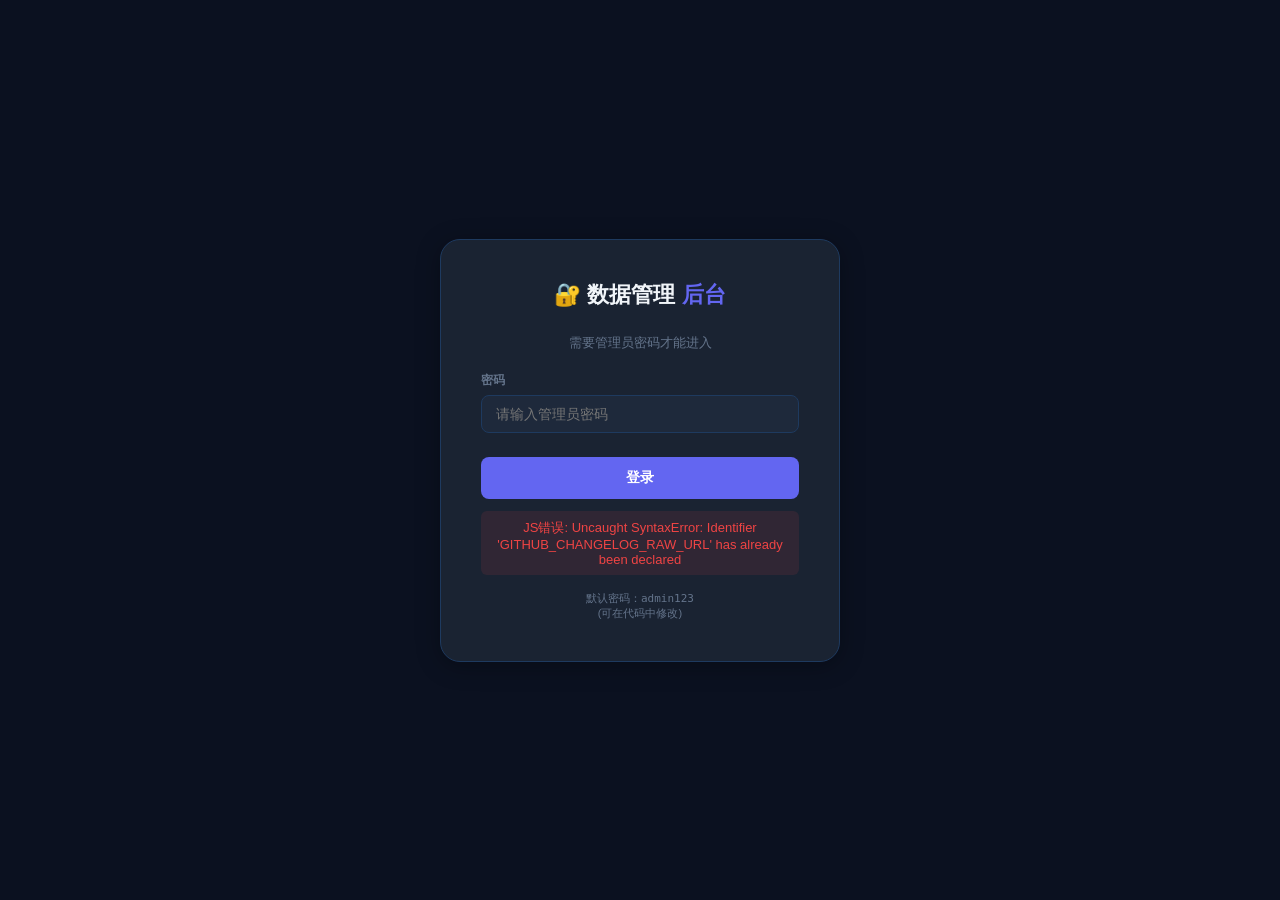
<file: V2/admin.html>
<!DOCTYPE html>
<html lang="zh-CN">
<head>
<meta charset="UTF-8">
<meta name="viewport" content="width=device-width, initial-scale=1.0">
<title>数据管理后台 · 遇见美好</title>
<style>
  :root {
    --bg-primary: #0b1120;
    --bg-secondary: #111827;
    --bg-card: #1a2332;
    --bg-card-hover: #1e293b;
    --bg-input: #1e293b;
    --border: #1e3a5f;
    --border-light: #263548;
    --text-primary: #f1f5f9;
    --text-secondary: #94a3b8;
    --text-muted: #64748b;
    --accent: #6366f1;
    --accent-light: #818cf8;
    --success: #10b981;
    --success-bg: rgba(16,185,129,0.1);
    --danger: #ef4444;
    --danger-bg: rgba(239,68,68,0.1);
    --warning: #f59e0b;
    --warning-bg: rgba(245,158,11,0.1);
    --info: #3b82f6;
    --purple: #8b5cf6;
    --radius: 12px;
    --shadow: 0 4px 24px rgba(0,0,0,0.3);
  }
  * { margin:0; padding:0; box-sizing:border-box; }
  body {
    font-family: -apple-system, BlinkMacSystemFont, 'Segoe UI', 'PingFang SC', 'Microsoft YaHei', sans-serif;
    background: var(--bg-primary); color: var(--text-primary);
    min-height: 100vh; -webkit-font-smoothing: antialiased;
  }

  /* ===== LOGIN SCREEN ===== */
  .login-screen {
    display:flex; align-items:center; justify-content:center;
    min-height:100vh; padding:20px;
  }
  .login-card {
    background:var(--bg-card); border:1px solid var(--border);
    border-radius:20px; padding:40px; width:100%; max-width:400px;
    box-shadow:var(--shadow);
  }
  .login-card h2 { text-align:center; margin-bottom:24px; font-size:22px; }
  .login-card h2 span { color:var(--accent); }
  .form-group { margin-bottom:16px; }
  .form-group label { display:block; font-size:12px; color:var(--text-muted); margin-bottom:6px; font-weight:600; }
  .form-group input {
    width:100%; padding:10px 14px; border-radius:8px;
    border:1px solid var(--border); background:var(--bg-input);
    color:var(--text-primary); font-size:14px; outline:none;
    transition:border-color 0.2s; font-family:inherit;
  }
  .form-group input:focus { border-color:var(--accent); box-shadow:0 0 0 3px rgba(99,102,241,0.15); }
  .btn-login {
    width:100%; padding:12px; border-radius:8px; border:none;
    background:var(--accent); color:#fff; font-size:14px; font-weight:700;
    cursor:pointer; transition:all 0.2s; margin-top:8px;
  }
  .btn-login:hover { background:var(--accent-light); transform:translateY(-1px); }
  .login-hint { text-align:center; font-size:11px; color:var(--text-muted); margin-top:16px; }
  .login-error {
    text-align:center; color:var(--danger); font-size:13px; margin-top:12px;
    display:none; background:var(--danger-bg); padding:8px; border-radius:6px;
  }

  /* ===== ADMIN LAYOUT ===== */
  .admin-layout { display:none; min-height:100vh; }
  .admin-header {
    display:flex; align-items:center; justify-content:space-between;
    padding:16px 24px; background:var(--bg-secondary);
    border-bottom:1px solid var(--border); position:sticky; top:0; z-index:50;
  }
  .admin-header h1 { font-size:18px; }
  .admin-header h1 a { color:var(--accent); text-decoration:none; }
  .admin-header .user-info { font-size:12px; color:var(--text-muted); display:flex; align-items:center; gap:8px; }
  .admin-body { padding:24px; max-width:1400px; margin:0 auto; }

  /* ===== TABS ===== */
  .admin-tabs { display:flex; gap:4px; margin-bottom:20px; flex-wrap:wrap; }
  .tab-btn {
    padding:8px 18px; border-radius:8px; border:1px solid transparent;
    background:transparent; color:var(--text-secondary); cursor:pointer;
    font-size:13px; font-weight:500; transition:all 0.2s; font-family:inherit;
  }
  .tab-btn:hover { background:var(--bg-card); color:var(--text-primary); }
  .tab-btn.active { background:var(--accent); color:#fff; border-color:var(--accent); }

  /* ===== PANELS ===== */
  .panel { display:none; }
  .panel.active { display:block; }
  .card {
    background:var(--bg-card); border:1px solid var(--border);
    border-radius:var(--radius); padding:20px; margin-bottom:16px;
  }
  .card-title { font-size:15px; font-weight:700; margin-bottom:16px; display:flex; align-items:center; gap:8px; }

  /* ===== IMPORT AREA ===== */
  .import-zone {
    border:2px dashed var(--border); border-radius:var(--radius);
    padding:40px; text-align:center; cursor:pointer; transition:all 0.2s;
    background:rgba(99,102,241,0.02);
  }
  .import-zone:hover { border-color:var(--accent); background:rgba(99,102,241,0.05); }
  .import-zone.dragover { border-color:var(--success); background:var(--success-bg); }
  .import-icon { font-size:40px; margin-bottom:10px; }

  textarea.code-editor {
    width:100%; min-height:300px; padding:16px; border-radius:var(--radius);
    border:1px solid var(--border); background:#0d1117; color:#c9d1d9;
    font-family:'Cascadia Code','Fira Code','Consolas',monospace;
    font-size:12px; line-height:1.6; resize:vertical; outline:none;
    tab-size:2;
  }
  textarea.code-editor:focus { border-color:var(--accent); }

  /* ===== TABLES ===== */
  .data-table { width:100%; border-collapse:collapse; font-size:12px; }
  .data-table th {
    background:rgba(30,41,59,0.6); padding:10px 12px; text-align:left;
    font-weight:600; color:var(--text-secondary); border-bottom:2px solid var(--border);
    white-space:nowrap; font-size:11px;
  }
  .data-table td { padding:9px 12px; border-bottom:1px solid var(--border-light); }
  .data-table tr:hover td { background:rgba(99,102,241,0.03); }

  /* ===== BUTTONS ===== */
  .btn {
    padding:8px 16px; border-radius:8px; border:1px solid var(--border);
    background:var(--bg-card); color:var(--text-primary); cursor:pointer;
    font-size:12px; font-weight:500; transition:all 0.2s; font-family:inherit;
    display:inline-flex; align-items:center; gap:5px;
  }
  .btn:hover { background:var(--bg-card-hover); border-color:var(--accent); }
  .btn-accent { background:var(--accent); border-color:var(--accent); color:#fff; font-weight:600; }
  .btn-accent:hover { background:var(--accent-light); }
  .btn-success { background:var(--success); border-color:var(--success); color:#fff; }
  .btn-success:disabled { opacity:0.5; cursor:not-allowed; transform:none; }
  .btn-danger { background:var(--danger); border-color:var(--danger); color:#fff; }
  .btn-sm { padding:5px 10px; font-size:11px; }
  .btn-group { display:flex; gap:8px; flex-wrap:wrap; margin-top:12px; }

  /* ===== STATUS ===== */
  .status-badge {
    display:inline-block; font-size:11px; padding:3px 10px; border-radius:16px; font-weight:600;
  }
  .status-ok { background:var(--success-bg); color:var(--success); }
  .status-warn { background:var(--warning-bg); color:var(--warning); }
  .status-err { background:var(--danger-bg); color:var(--danger); }

  /* ===== LOG ===== */
  .log-area {
    background:var(--bg-input); border:1px solid var(--border);
    border-radius:var(--radius); padding:12px; font-size:12px;
    font-family:monospace; color:var(--text-muted); max-height:200px;
    overflow-y:auto; margin-top:12px; line-height:1.7;
  }

  /* ===== MODAL ===== */
  .modal-overlay {
    position:fixed; top:0; left:0; width:100%; height:100%;
    background:rgba(0,0,0,0.6); backdrop-filter:blur(4px);
    z-index:200; display:none; align-items:center; justify-content:center;
  }
  .modal-overlay.show { display:flex; }
  .modal {
    background:var(--bg-secondary); border:1px solid var(--border);
    border-radius:20px; padding:28px; width:95%; max-width:800px;
    max-height:85vh; overflow-y:auto; box-shadow:0 20px 60px rgba(0,0,0,0.5);
  }
  .modal h3 { font-size:16px; margin-bottom:16px; display:flex; justify-content:space-between; align-items:center; }
  .modal .close-btn { background:none; border:none; color:var(--text-muted); font-size:24px; cursor:pointer; }
  .modal .close-btn:hover { color:var(--text-primary); }

  /* ===== EDITOR GRID ===== */
  .edit-grid { display:grid; grid-template-columns:1fr 1fr; gap:16px; }
  @media (max-width:768px) { .edit-grid { grid-template-columns:1fr; } }
  .edit-field { margin-bottom:12px; }
  .edit-field label { display:block; font-size:11px; color:var(--text-muted); margin-bottom:4px; font-weight:600; }
  .edit-field input, .edit-field select {
    width:100%; padding:8px 12px; border-radius:6px;
    border:1px solid var(--border); background:var(--bg-input);
    color:var(--text-primary); font-size:13px; outline:none; font-family:inherit;
  }
  .edit-field input:focus, .edit-field select:focus { border-color:var(--accent); }

  /* ===== SUB-ITEMS (incomes/costs) ===== */
  .sub-item-list { margin-top:8px; }
  .sub-item {
    display:flex; gap:8px; align-items:center; padding:8px 12px;
    background:var(--bg-input); border-radius:8px; margin-bottom:6px;
  }
  .sub-item input { flex:1; padding:6px 10px; border-radius:6px; border:1px solid var(--border-light);
    background:var(--bg-secondary); color:var(--text-primary); font-size:12px; font-family:inherit; }
  .sub-item button { padding:4px 8px; border-radius:4px; cursor:pointer; font-size:11px; }

  .stat-row { display:flex; gap:12px; flex-wrap:wrap; margin-bottom:16px; }
  .stat-chip {
    background:var(--bg-input); border:1px solid var(--border);
    border-radius:8px; padding:10px 16px; font-size:13px;
  }
  .stat-chip .val { font-weight:700; font-size:16px; margin-left:4px; }

  /* ===== RESPONSIVE ===== */
  @media (max-width:768px) {
    .admin-body { padding:16px 12px; }
    .admin-tabs { gap:2px; }
    .tab-btn { padding:6px 12px; font-size:12px; }
  }

  /* 弹窗提示 */
  .toast {
    position:fixed; top:24px; left:50%; transform:translateX(-50%);
    padding:14px 28px; border-radius:12px; font-size:14px; font-weight:600;
    z-index:9999; min-width:280px; text-align:center;
    box-shadow:0 8px 32px rgba(0,0,0,0.5);
    opacity:0; transition:opacity 0.3s;
    pointer-events:none;
  }
  .toast.show { opacity:1; }
  .toast-info { background:#1e3a8a; color:#93c5fd; border:1px solid #3b82f6; }
  .toast-ok { background:#064e3b; color:#6ee7b7; border:1px solid #10b981; }
  .toast-err { background:#7f1d1d; color:#fca5a5; border:1px solid #ef4444; }
</style>
</head>
<body>

<!-- Toast 提示 -->
<div class="toast" id="toast"></div>

<!-- ========== 登录界面 ========== -->
<div class="login-screen" id="loginScreen">
  <div class="login-card">
    <h2>🔐 数据管理 <span>后台</span></h2>
    <p style="text-align:center;font-size:13px;color:var(--text-muted);margin-bottom:20px;">
      需要管理员密码才能进入
    </p>
    <div class="form-group">
      <label>密码</label>
      <input type="password" id="passwordInput" placeholder="请输入管理员密码">
    </div>
    <button class="btn-login" onclick="doLogin()">登录</button>
    <div class="login-error" id="loginError">密码错误，请重试</div>
    <p class="login-hint">默认密码：<code>admin123</code><br>(可在代码中修改)</p>
  </div>
</div>

<!-- ========== 管理后台主体 ========== -->
<div class="admin-layout" id="adminLayout">
  <header class="admin-header">
    <h1>⚙️ 数据管理中心 · <a href="index.html" title="返回看板">返回看板 →</a></h1>
    <div class="user-info">
      <span>👤 管理员</span>
      <button class="btn btn-sm btn-outline" onclick="doLogout()" style="padding:4px 10px;">退出</button>
    </div>
  </header>

  <div class="admin-body">
    <!-- TABS -->
    <div class="admin-tabs">
      <button class="tab-btn active" data-tab="import">📥 导入数据</button>
      <button class="tab-btn" data-tab="projects">📋 团期列表</button>
      <button class="tab-btn" data-tab="settings">⚙️ 设置</button>
    </div>

    <!-- === TAB 1: 导入数据 === -->
    <div class="panel active" id="panel-import">
      <div class="card">
        <div class="card-title">📂 方式一：粘贴 JSON 数据（推荐）</div>
        <p style="font-size:13px;color:var(--text-muted);margin-bottom:12px;">
          从公司系统导出或从现有 <code>data.js/data.json</code> 复制团期数组，粘贴到下方编辑器中。
        </p>
        <textarea class="code-editor" id="jsonEditor" placeholder='[
  {
    "id": "proj_001",
    "name": "YJMH-示例团期",
    "productType": "越南",
    "operator": "张三",
    "startDate": "2026-03-01",
    "incomes": [{ "id": "inc_1", "name": "线上收入", "amount": 50000 }],
    "costs": [{ "id": "cost_1", "name": "车票款", "amount": 20000 }],
    "peopleDetails": [{ "name": "线上", "count": 30 }]
  },
  // ... 更多团期
]'></textarea>
        <div class="btn-group">
          <button class="btn btn-accent" onclick="validateAndPreview()">🔍 校验并预览</button>
          <button class="btn btn-success" id="publishBtn" onclick="saveToSupabase()">☁️ 发布到云端</button>
          <button class="btn btn-outline" onclick="formatJson()">✨ 格式化</button>
          <button class="btn btn-outline" onclick="loadCurrentData()">📥 加载当前数据</button>
          <button class="btn btn-outline" onclick="document.getElementById('jsonEditor').value=''">🗑️ 清空</button>
        </div>
        <div id="previewArea" style="margin-top:16px;"></div>
        <div class="log-area" id="importLog">等待操作...</div>
      </div>

      <div class="card">
        <div class="card-title">📄 方式二：上传 JSON / JS 文件</div>
        <div class="import-zone" id="fileDropZone">
          <div class="import-icon">📁</div>
          <p style="font-size:15px;font-weight:600;">拖拽文件到此处 或 点击选择</p>
          <p style="font-size:12px;color:var(--text-muted);margin-top:6px;">支持 .json 和 .js 文件（会自动提取数组）</p>
        </div>
        <input type="file" id="fileInput" accept=".json,.js" style="display:none;">
      </div>

      <div class="card">
        <div class="card-title">📊 当前云端数据概况</div>
        <div id="cloudStatus" style="font-size:13px;color:var(--text-muted);">
          <span class="status-badge status-warn">检测中...</span>
        </div>
      </div>
    </div>

    <!-- === TAB 2: 团期列表 === -->
    <div class="panel" id="panel-projects">
      <div class="card">
        <div class="card-title">
          📋 全部团期
          <span style="margin-left:auto;font-size:12px;color:var(--text-muted);font-weight:400;" id="projectCount"></span>
        </div>
        <div class="filter-bar" style="display:flex;gap:8px;margin-bottom:12px;flex-wrap:wrap;">
          <input type="text" id="projSearch" placeholder="搜索团号..." style="flex:1;min-width:150px;padding:8px 12px;border-radius:6px;border:1px solid var(--border);background:var(--bg-input);color:var(--text-primary);font-size:12px;font-family:inherit;">
          <select id="projTypeFilter" style="padding:8px 12px;border-radius:6px;border:1px solid var(--border);background:var(--bg-input);color:var(--text-primary);font-size:12px;"><option value="">全部产品线</option></select>
        </div>
        <div class="table-scroll" style="overflow-x:auto;">
          <table class="data-table" id="projectListTable">
            <thead><tr><th>团号</th><th>产品线</th><th>计调</th><th>出发日期</th><th>收入</th><th>成本</th><th>毛利率</th><th>人数</th><th>操作</th></tr></thead>
            <tbody></tbody>
          </table>
        </div>
        <div class="pagination" id="projectListPagination" style="display:flex;justify-content:center;gap:4px;margin-top:12px;"></div>
      </div>
    </div>

    <!-- === TAB 3: 设置 === -->
    <div class="panel" id="panel-settings">
      <div class="card">
        <div class="card-title">🔑 管理员密码</div>
        <div style="display:flex;gap:8px;align-items:end;">
          <div class="form-group" style="margin-bottom:0;flex:1;">
            <label>新密码</label>
            <input type="password" id="newPasswordInput" placeholder="留空则不修改">
          </div>
          <button class="btn btn-accent" onclick="changePassword()">修改密码</button>
        </div>
      </div>
      <div class="card">
        <div class="card-title">☁️ GitHub 连接信息</div>
        <div style="font-size:13px;color:var(--text-secondary);line-height:1.8;">
          <p><strong>Project URL:</strong> <code id="showUrl" style="word-break:break-all;">-</code></p>
          <p><strong>状态:</strong> <span id="connStatus" class="status-badge status-warn">未测试</span></p>
        </div>
        <div class="btn-group" style="margin-top:12px;">
          <button class="btn btn-outline" onclick="testConnection()">🔗 测试连接</button>
          <button class="btn btn-outline" onclick="exportBackup()">📤 导出备份 (JSON)</button>
          <button class="btn btn-danger" onclick="if(confirm('确定要清空所有云端数据吗？此操作不可恢复！'))clearCloudData()">🗑️ 清空云数据</button>
        </div>
      </div>
      <div class="card">
        <div class="card-title">ℹ️ 使用说明</div>
        <div style="font-size:13px;color:var(--text-secondary);line-height:2;">
          <p>1. <strong>导入数据：</strong>在「导入数据」标签页粘贴 JSON → 点击「发布到云端」</p>
          <p>2. <strong>查看看板：</strong>点击顶部的「返回看板」链接即可看到最新数据</p>
          <p>3. <strong>实时同步：</strong>所有打开看板的人刷新页面即可看到最新数据</p>
          <p>4. <strong>编辑团期：</strong>在「团期列表」中点击编辑按钮修改单个团期</p>
          <p>5. <strong>数据格式：</strong>JSON 数组，每项包含 id/name/productType/operator/startDate/incomes/costs/peopleDetails 字段</p>
        </div>
      </div>
    </div>
  </div>
</div>

<!-- 编辑弹窗 -->
<div class="modal-overlay" id="editModal">
  <div class="modal" id="editModalContent"></div>
</div>

<script>
/* ====== 块1: 认证 + 登录（必须最先执行）====== */
var adminPassword = 'admin123';
try { var s = localStorage.getItem('tour_admin_pwd'); if(s) adminPassword = s; } catch(e) {}

function doLogin() {
  var p = document.getElementById('passwordInput').value;
  if (p === adminPassword) {
    document.getElementById('loginScreen').style.display = 'none';
    document.getElementById('adminLayout').style.display = 'block';
    try { if (typeof initAdmin === 'function') initAdmin(); } catch(e) {}
  } else {
    document.getElementById('loginError').style.display = 'block';
    document.getElementById('passwordInput').value = '';
  }
}

window.onerror = function(msg, url, line) {
  console.error('[JS ERR]', msg, 'line', line);
  var el = document.getElementById('loginError');
  if (el) { el.textContent = 'JS错误: ' + msg; el.style.display = 'block'; }
};
</script>

<script src="gh-config.js"></script>
<script>

// 用 addEventListener 绑定所有事件（必须等 DOM 就绪）
document.addEventListener('DOMContentLoaded', function() {
  console.log('[DOM] ready');

  // --- 登录按钮 ---
  var btn = document.getElementById('loginBtn');
  if (btn) {
    btn.addEventListener('click', function() { doLogin(); });
    console.log('[DOM] loginBtn bound');
  }

  var pwdInput = document.getElementById('passwordInput');
  if (pwdInput) {
    pwdInput.addEventListener('keydown', function(e) { if (e.key === 'Enter') doLogin(); });
  }

  // --- TAB 切换 ---
  document.querySelectorAll('.tab-btn').forEach(function(b) {
    b.addEventListener('click', function() {
      document.querySelectorAll('.tab-btn').forEach(function(x){ x.classList.remove('active'); });
      document.querySelectorAll('.panel').forEach(function(x){ x.classList.remove('active'); });
      this.classList.add('active');
      var pid = 'panel-' + this.dataset.tab;
      document.getElementById(pid).classList.add('active');
      if (this.dataset.tab === 'projects') renderProjectList();
      if (this.dataset.tab === 'settings') loadSettings();
    });
  });

  // --- 文件上传 ---
  var fz = document.getElementById('fileDropZone');
  var fi = document.getElementById('fileInput');
  if (fz && fi) {
    fz.addEventListener('click', function(){ fi.click(); });
    fz.addEventListener('dragover', function(e){ e.preventDefault(); fz.classList.add('dragover'); });
    fz.addEventListener('dragleave', function(){ fz.classList.remove('dragover'); });
    fz.addEventListener('drop', function(e){
      e.preventDefault(); fz.classList.remove('dragover');
      var f = e.dataTransfer.files[0]; if(f) handleFile(f);
    });
    fi.addEventListener('change', function(){ if(fi.files[0]) handleFile(fi.files[0]); });
  }

  // --- 搜索/筛选 ---
  var ps = document.getElementById('projSearch');
  if (ps) ps.addEventListener('input', function(){ editPage=1; _renderProjTable(); });
  var pf = document.getElementById('projTypeFilter');
  if (pf) pf.addEventListener('change', function(){ editPage=1; _renderProjTable(); });

  console.log('[DOM] all events bound OK');
});

// ==================== 配置（GITHUB_* 变量来自 gh-config.js） ====================
var ADMIN_PASSWORD_KEY = 'tour_admin_pwd';
var currentData = [];
var editPage = 1;

var suppliers = JSON.parse(localStorage.getItem('tour_suppliers') || JSON.stringify([
  { id:'sup_1', name:'南宁地接社', contact:'', phone:'', category:'地接', bankInfo:'' },
  { id:'sup_2', name:'哈尔滨地接社', contact:'', phone:'', category:'地接', bankInfo:'' },
  { id:'sup_3', name:'火车票代订', contact:'', phone:'', category:'车票', bankInfo:'' },
  { id:'sup_4', name:'导游服务公司', contact:'', phone:'', category:'导服', bankInfo:'' },
  { id:'sup_5', name:'邮轮代理', contact:'', phone:'', category:'邮轮', bankInfo:'' },
  { id:'sup_6', name:'其他供应商', contact:'', phone:'', category:'其他', bankInfo:'' },
]));

function saveSuppliers() { localStorage.setItem('tour_suppliers', JSON.stringify(suppliers)); }

function resolveSupplierId(name) {
  if (!name || !name.trim()) return '';
  var n = name.trim();
  var found = suppliers.find(function(s){ return s.name === n; });
  if (found) return found.id;
  var newId = 'sup_'+suppliers.length+1+'_'+Date.now();
  suppliers.push({ id: newId, name: n, contact: '', phone: '', category: '', bankInfo: '' });
  saveSuppliers();
  refreshAdminSupplierDatalist();
  return newId;
}

function refreshAdminSupplierDatalist() {
  var dl = document.getElementById('supplierList');
  if (!dl) return;
  dl.innerHTML = suppliers.map(function(s){ return '<option value="'+escHtml(s.name)+'">'; }).join('');
}

function doLogout() {
  document.getElementById('adminLayout').style.display = 'none';
  document.getElementById('loginScreen').style.display = 'flex';
}

function changePassword() {
  var newPwd = document.getElementById('newPasswordInput').value.trim();
  if (!newPwd) return alert('请输入新密码');
  adminPassword = newPwd;
  localStorage.setItem(ADMIN_PASSWORD_KEY, newPwd);
  alert('密码已修改');
  document.getElementById('newPasswordInput').value = '';
}

// ==================== GitHub API ====================
function utf8ToBase64(str) {
  // ★ 使用 TextEncoder API 确保 UTF-8 编码正确
  var bytes = new TextEncoder().encode(str);
  var binStr = '';
  for (var i = 0; i < bytes.length; i++) {
    binStr += String.fromCharCode(bytes[i]);
  }
  return btoa(binStr);
}

async function githubLoadAll() {
  try {
    var resp = await fetch(GITHUB_RAW_URL, { cache: 'no-cache' });
    if (!resp.ok) throw new Error('HTTP ' + resp.status);
    return await resp.json();
  } catch(e) { console.error('GitHub load error:', e); return null; }
}

async function githubSaveAll(projectsArray) {
  try {
    var getResp = await fetch(GITHUB_API_URL, {
      headers: { 'Authorization': 'Bearer ' + GITHUB_TOKEN, 'Accept': 'application/vnd.github+json' }
    });
    if (!getResp.ok) throw new Error('无法获取云端数据状态');
    var fileInfo = await getResp.json();
    var sha = fileInfo.sha;

    // 嵌入供应商数据
    var payload = projectsArray.length > 0 ? JSON.parse(JSON.stringify(projectsArray)) : [{}];
    var suppliers = [];
    try { suppliers = JSON.parse(localStorage.getItem('tour_suppliers') || '[]'); } catch(e) {}
    if (suppliers.length > 0) {
      payload[0]._suppliers = suppliers;
    }

    var body = {
      message: 'Update data.json from admin panel',
      content: utf8ToBase64(JSON.stringify(payload, null, 2)),
      sha: sha
    };

    var putResp = await fetch(GITHUB_API_URL, {
      method: 'PUT',
      headers: { 'Authorization': 'Bearer ' + GITHUB_TOKEN, 'Content-Type': 'application/json' },
      body: JSON.stringify(body)
    });

    // ★ 冲突检测：409 Conflict → 自动拉取最新数据重试
    if (putResp.status === 409) {
      console.warn('[Admin Save] 检测到云端数据已被他人更新，自动拉取最新数据...');
      var latestResp = await fetch(GITHUB_RAW_URL, { cache: 'no-cache' });
      if (latestResp.ok) {
        var latestData = await latestResp.json();
        if (latestData && Array.isArray(latestData) && latestData.length > 0) {
          // 重新获取最新 sha
          var reGetResp = await fetch(GITHUB_API_URL, {
            headers: { 'Authorization': 'Bearer ' + GITHUB_TOKEN, 'Accept': 'application/vnd.github+json' }
          });
          if (reGetResp.ok) {
            var reFileInfo = await reGetResp.json();
            var mergedPayload = JSON.parse(JSON.stringify(latestData));
            for (var mi = 0; mi < projectsArray.length; mi++) {
              var cur = projectsArray[mi];
              var found = false;
              for (var mj = 0; mj < mergedPayload.length; mj++) {
                if (mergedPayload[mj].id === cur.id) { mergedPayload[mj] = cur; found = true; break; }
              }
              if (!found) mergedPayload.push(cur);
            }
            if (suppliers.length > 0) mergedPayload[0]._suppliers = suppliers;
            var retryBody = {
              message: 'Update data.json from admin panel (auto-merged)',
              content: utf8ToBase64(JSON.stringify(mergedPayload, null, 2)),
              sha: reFileInfo.sha
            };
            var retryResp = await fetch(GITHUB_API_URL, {
              method: 'PUT',
              headers: { 'Authorization': 'Bearer ' + GITHUB_TOKEN, 'Content-Type': 'application/json' },
              body: JSON.stringify(retryBody)
            });
            if (!retryResp.ok) throw new Error('合并保存失败: HTTP ' + retryResp.status);
            appendChangeLog('save', 'admin面板保存数据(自动合并)', mergedPayload.length).catch(function(){});
            return true;
          }
        }
      }
      throw new Error('云端数据冲突，自动合并失败');
    }

    if (!putResp.ok) throw new Error('HTTP ' + putResp.status + ': ' + await putResp.text());

    // ★ 保存成功后追加变更日志
    appendChangeLog('save', 'admin面板保存数据', projectsArray.length).catch(function(){});

    return true;
  } catch(e) { console.error('GitHub save error:', e); return false; }
}

// ==================== 日志工具 ====================
var _toastTimer = null;
function showToast(msg, type) {
  var el = document.getElementById('toast');
  if (!el) return;
  clearTimeout(_toastTimer);
  el.textContent = msg;
  el.className = 'toast toast-' + (type||'info') + ' show';
  if (type === 'ok' || type === 'err') {
    _toastTimer = setTimeout(function(){ el.classList.remove('show'); }, 4000);
  }
}
function log(msg) {
  var el = document.getElementById('importLog');
  var time = new Date().toLocaleString('zh-CN');
  el.innerHTML = '<div>[' + time + '] ' + msg + '</div>' + el.innerHTML;
}

function escHtml(s) {
  return String(s).replace(/[&<>"']/g, function(m) {
    return ({ '&':'&amp;','<':'&lt;','>':'&gt;','"':'&quot;',"'":'&#039;' })[m];
  });
}

function fmt(v) { return v ? '¥' + Number(v).toLocaleString() : '¥0'; }

// ==================== 变更日志（版本回滚支持） ====================
var GITHUB_CHANGELOG_RAW_URL = 'https://raw.githubusercontent.com/ww-ops2/pp3/main/V2/data_changelog.json';
var GITHUB_CHANGELOG_API_URL = 'https://api.github.com/repos/ww-ops2/pp3/contents/V2/data_changelog.json';
var _changelogCache = null;

async function loadChangeLog() {
  if (_changelogCache) return _changelogCache;
  try {
    var resp = await fetch(GITHUB_CHANGELOG_RAW_URL, { cache: 'no-cache' });
    if (resp.ok) { _changelogCache = await resp.json(); if (!Array.isArray(_changelogCache)) _changelogCache = []; }
    else { _changelogCache = []; }
  } catch(e) { _changelogCache = []; }
  return _changelogCache;
}

async function appendChangeLog(action, description, recordCount) {
  try {
    var log = await loadChangeLog();

    // ★ 从云端拉取保存后的数据作为快照
    var dataSha = '';
    var snapshot = '';
    try {
      await new Promise(function(r) { setTimeout(r, 1500); });
      var snapResp = await fetch(GITHUB_RAW_URL, { cache: 'no-cache' });
      if (snapResp.ok) {
        var snapData = await snapResp.json();
        if (snapData && Array.isArray(snapData) && snapData.length > 0) {
          snapshot = utf8ToBase64(JSON.stringify(snapData));
        }
      }
      var getResp = await fetch(GITHUB_API_URL, {
        headers: { 'Authorization': 'Bearer ' + GITHUB_TOKEN, 'Accept': 'application/vnd.github+json' }
      });
      if (getResp.ok) { var info = await getResp.json(); dataSha = info.sha || ''; }
    } catch(e) {}

    // 降级：使用编辑器内容作为快照
    if (!snapshot) {
      try {
        var editorRaw = document.getElementById('jsonEditor').value.trim();
        if (editorRaw) { snapshot = utf8ToBase64(editorRaw); }
      } catch(e) {}
    }

    var entry = {
      id: 'log_' + Date.now(),
      time: new Date().toISOString(),
      action: action,
      description: description,
      recordCount: recordCount,
      dataSha: dataSha,
      snapshot: snapshot
    };

    log.unshift(entry);
    if (log.length > 50) log = log.slice(0, 50);

    var clGetResp = await fetch(GITHUB_CHANGELOG_API_URL, {
      headers: { 'Authorization': 'Bearer ' + GITHUB_TOKEN, 'Accept': 'application/vnd.github+json' }
    });
    var clFileInfo = clGetResp.ok ? await clGetResp.json() : {};
    var clSha = clFileInfo.sha;

    var clBody = {
      message: 'Append changelog: ' + description,
      content: utf8ToBase64(JSON.stringify(log, null, 2))
    };
    if (clSha) clBody.sha = clSha;

    await fetch(GITHUB_CHANGELOG_API_URL, {
      method: 'PUT',
      headers: { 'Authorization': 'Bearer ' + GITHUB_TOKEN, 'Content-Type': 'application/json' },
      body: JSON.stringify(clBody)
    });

    _changelogCache = log;
    console.log('[变更日志] admin面板已记录: ' + description + ' (' + recordCount + '条)');
  } catch(e) { console.warn('[变更日志] 保存失败（不影响主流程）:', e.message); }
}

// ==================== TAB 切换（延后执行） ====================
// (在 DOMContentLoaded 中绑定)

// ==================== TAB 1: 导入数据 ====================

/** 格式化 JSON */
function formatJson() {
  var editor = document.getElementById('jsonEditor');
  var raw = editor.value.trim();
  if (!raw) return;
  try {
    var parsed = JSON.parse(raw);
    editor.value = JSON.stringify(parsed, null, 2);
    log('✅ JSON 已格式化');
  } catch(e) {
    log('❌ 格式化失败: ' + e.message);
  }
}

/** 加载当前数据到编辑器 */
async function loadCurrentData() {
  log('🔄 正在加载当前云端数据...');
  var data = await githubLoadAll();
  if (data && Array.isArray(data)) {
    currentData = data;
    document.getElementById('jsonEditor').value = JSON.stringify(currentData, null, 2);
    log('✅ 已加载 ' + currentData.length + ' 条团期数据');
  } else {
    // 尝试从本地 data.js 获取
    if (window.TOUR_DATA && window.TOUR_DATA.length > 0) {
      currentData = window.TOUR_DATA.slice();
      document.getElementById('jsonEditor').value = JSON.stringify(currentData, null, 2);
      log('⚠️ 云端无数据，已加载本地 data.js (' + currentData.length + '条)');
    } else {
      log('❌ 无法加载数据（本地和云端均无）');
    }
  }
}

/** 校验并预览 */
function validateAndPreview() {
  var raw = document.getElementById('jsonEditor').value.trim();
  if (!raw) { log('❌ 编辑器为空'); return; }

  try {
    var data = JSON.parse(raw);
    if (!Array.isArray(data)) throw new Error('根元素必须是数组');

    // 基本校验
    var errors = [], warns = [];
    for (var i = 0; i < data.length; i++) {
      var p = data[i];
      if (!p.id) errors.push('第' + (i+1) + '项: 缺少 id');
      if (!p.name) warns.push('第' + (i+1) + '项: 缺少 name');
      if (!p.incomes || !Array.isArray(p.incomes)) warns.push('第' + (i+1) + '项: incomes 不是数组');
      if (!p.costs || !Array.isArray(p.costs)) warns.push('第' + (i+1) + '项: costs 不是数组');
    }

    // 统计
    var totalIncome = 0, totalCost = 0;
    data.forEach(function(p) {
      (p.incomes||[]).forEach(function(inc) { totalIncome += inc.amount||0; });
      (p.costs||[]).forEach(function(c) { totalCost += c.amount||0; });
    });

    var html = '<div class="stat-row">';
    html += '<span class="stat-chip">总条数<span class="val">' + data.length + '</span></span>';
    html += '<span class="stat-chip" style="color:var(--success)">总收入<span class="val">' + fmt(totalIncome) + '</span></span>';
    html += '<span class="stat-chip" style="color:var(--danger)">总成本<span class="val">' + fmt(totalCost) + '</span></span>';
    html += '<span class="stat-chip" style="color:var(--info)">毛利<span class="val">' + fmt(totalIncome-totalCost) + '</span></span>';
    html += '</div>';

    if (errors.length > 0) {
      html += '<div style="background:var(--danger-bg);padding:12px;border-radius:8px;margin-bottom:12px;">';
      html += '<strong style="color:var(--danger)">❌ 错误 (' + errors.length + ')</strong><br>';
      html += errors.join('<br>');
      html += '</div>';
    }
    if (warns.length > 0) {
      html += '<div style="background:var(--warning-bg);padding:12px;border-radius:8px;margin-bottom:12px;">';
      html += '<strong style="color:var(--warning)">⚠️ 警告 (' + warns.length + ')</strong><br>';
      html += warns.join('<br>');
      html += '</div>';
    }
    if (errors.length === 0) {
      html += '<div style="background:var(--success-bg);padding:12px;border-radius:8px;margin-bottom:12px;">';
      html += '<strong style="color:var(--success)">✅ 校验通过！可以安全发布</strong>';
      html += '</div>';
    }

    // 团期预览表格
    html += '<table class="data-table"><thead><tr><th>#</th><th>团号</th><th>产品线</th><th>计调</th><th>出发日期</th><th>收入</th><th>成本</th><th>人数</th></tr></thead><tbody>';
    for (var j = 0; j < Math.min(data.length, 20); j++) {
      var pj = data[j];
      var inc = (pj.incomes||[]).reduce(function(s,i){return s+(i.amount||0)},0);
      var cost = (pj.costs||[]).reduce(function(s,c){return s+(c.amount||0)},0);
      var ppl = (pj.peopleDetails||[]).reduce(function(s,d){return s+(d.count||0)},0);
      html += '<tr><td>'+(j+1)+'</td><td>'+escHtml(pj.name||'-')+'</td><td>'+escHtml(pj.productType||'-')+'</td><td>'+escHtml(pj.operator||'-')+'</td><td>'+(pj.startDate||'-')+'</td><td style="color:var(--success)">'+fmt(inc)+'</td><td style="color:var(--danger)">'+fmt(cost)+'</td><td>'+ppl+'</td></tr>';
    }
    if (data.length > 20) html += '<tr><td colspan="8" style="text-align:center;color:var(--text-muted)">... 还有 '+(data.length-20)+' 条</td></tr>';
    html += '</tbody></table>';

    document.getElementById('previewArea').innerHTML = html;
    currentData = data;
    log('✅ 校验完成: ' + data.length + ' 条, 错误 ' + errors.length + ', 警告 ' + warns.length);

  } catch(e) {
    document.getElementById('previewArea').innerHTML =
      '<div style="background:var(--danger-bg);padding:16px;border-radius:8px;color:var(--danger);">'
      + '<strong>❌ JSON 解析失败</strong><br><pre>' + escHtml(e.message) + '</pre>'
      + '</div>';
    log('❌ JSON 解析错误: ' + e.message);
  }
}

/** 保存到 GitHub */
async function saveToSupabase() {
  var btn = document.getElementById('publishBtn');
  if (btn && btn.disabled) return;

  var raw = document.getElementById('jsonEditor').value.trim();
  if (!raw) { showToast('❌ 编辑器为空，请先粘贴或上传数据', 'err'); log('❌ 编辑器为空，无法保存'); return; }

  var data;
  try {
    data = JSON.parse(raw);
    if (!Array.isArray(data)) throw new Error('必须是 JSON 数组');
    if (data.length === 0) throw new Error('数组不能为空');
  } catch(e) { showToast('❌ JSON 格式错误: ' + e.message, 'err'); log('❌ JSON 格式错误: ' + e.message); return; }

  if (btn) { btn.disabled = true; btn.setAttribute('data-old-text', btn.textContent); btn.textContent = '⏳ 正在发布...'; }
  showToast('⏳ 正在发布 ' + data.length + ' 条数据到云端...', 'info');
  log('☁️ 开始保存 ' + data.length + ' 条数据到 GitHub...');

  try {
    var ok = await githubSaveAll(data);
    if (!ok) throw new Error('GitHub写入失败');
    log(''); log('🎉 保存完成! 共 ' + data.length + ' 条数据已写入云端');
    log('→ 其他人刷新看板页面即可看到最新数据（约等1分钟同步）');
    showToast('✅ 发布完成！共 ' + data.length + ' 条数据已写入云端', 'ok');
    checkCloudStatus();
  } catch(e) {
    showToast('❌ 保存失败: ' + e.message, 'err');
    log('❌ 保存失败: ' + e.message);
  }

  if (btn) { btn.disabled = false; btn.textContent = btn.getAttribute('data-old-text') || '☁️ 发布到云端'; }
}

// 文件上传（延后绑定，在 DOMContentLoaded 中处理）
// (原代码移入 DOMContentLoaded)

function handleFile(file) {
  var reader = new FileReader();
  reader.onload = function(ev){
    var content = ev.target.result;
    // 尝试从 JS 文件中提取 TOUR_DATA 数组
    if (file.name.endsWith('.js')) {
      var match = content.match(/window\.TOUR_DATA\s*=\s*(\[[\s\S]*\]);?\s*$/);
      if (match) content = match[1];
      else { log('❌ 无法从 JS 文件中提取 TOUR_DATA 数组'); return; }
    }
    document.getElementById('jsonEditor').value = content.trim();
    log('📂 已加载文件: ' + file.name + ' (' + (content.length/1024).toFixed(1) + 'KB)');
    validateAndPreview();
  };
  reader.readAsText(file, 'UTF-8');
}

// 云端状态检查
async function checkCloudStatus() {
  var el = document.getElementById('cloudStatus');
  try {
    var data = await githubLoadAll();
    if (data && Array.isArray(data) && data.length > 0) {
      el.innerHTML = '<span class="status-badge status-ok">✅ 连接正常</span> · 共 ' + data.length + ' 条团期数据';
    } else {
      el.innerHTML = '<span class="status-badge status-warn">⚠️ 表为空</span> · 请先导入数据';
    }
  } catch(e) {
    el.innerHTML = '<span class="status-badge status-err">❌ 连接失败</span> · ' + e.message;
  }
}

// ==================== TAB 2: 团期列表 ====================
function sumInc(p) { return (p.incomes||[]).reduce(function(s,i){return s+(i.amount||0)},0); }
function sumCostFn(p) { return (p.costs||[]).reduce(function(s,c){return s+(c.amount||0)},0); }
function calcMargin(p) { var inc=sumInc(p); var cost=sumCostFn(p); return inc ? ((cost-inc)/inc*-100) : null; }
function sumPeople(p) { return (p.peopleDetails||[]).reduce(function(s,d){return s+(d.count||0)},0); }

function renderProjectList() {
  if (currentData.length === 0) {
    // 尝试加载
    loadCurrentData().then(function(){
      if (currentData.length === 0) return;
      _renderProjTable();
    });
    return;
  }
  _renderProjTable();
}

function _renderProjTable() {
  var search = (document.getElementById('projSearch').value || '').toLowerCase();
  var typeFilter = document.getElementById('projTypeFilter').value;

  var filtered = currentData.filter(function(p) {
    if (search && !(p.name||'').toLowerCase().indexOf(search)>=0 &&
        !(p.productType||'').toLowerCase().indexOf(search)>=0 &&
        !(p.operator||'').toLowerCase().indexOf(search)>=0) return false;
    if (typeFilter && p.productType !== typeFilter) return false;
    return true;
  });

  document.getElementById('projectCount').textContent = '共 ' + filtered.length + ' 个团期';

  var PAGE = 15;
  var totalPages = Math.ceil(filtered.length / PAGE) || 1;
  if (editPage > totalPages) editPage = totalPages;
  var paged = filtered.slice((editPage-1)*PAGE, editPage*PAGE);

  var tbody = '';
  for (var i = 0; i < paged.length; i++) {
    var p = paged[i];
    var inc = sumInc(p), cst = sumCostFn(p), m = calcMargin(p), ppl = sumPeople(p);
    tbody += '<tr>';
    tbody += '<td style="font-weight:600;">' + escHtml(p.name||'-') + '</td>';
    tbody += '<td>' + escHtml(p.productType||'-') + '</td>';
    tbody += '<td>' + escHtml(p.operator||'-') + '</td>';
    tbody += '<td>' + (p.startDate||'-') + '</td>';
    tbody += '<td style="color:var(--success)">' + fmt(inc) + '</td>';
    tbody += '<td style="color:var(--danger)">' + fmt(cst) + '</td>';
    tbody += '<td style="font-weight:700;color:'+(m!==null&&m>=30?'var(--success)':'var(--danger)')+'">'+(m!==null?m.toFixed(1)+'%':'-')+'</td>';
    tbody += '<td>' + ppl + '</td>';
    tbody += '<td>';
    tbody += '<button class="btn btn-sm" onclick="openEditModal(\'' + p.id + '\')">✏️ 编辑</button> ';
    tbody += '<button class="btn btn-sm btn-danger" onclick="deleteProject(\'' + p.id + '\')">🗑️</button>';
    tbody += '</td>';
    tbody += '</tr>';
  }
  if (paged.length === 0) tbody = '<tr><td colspan="9" style="text-align:center;padding:30px;color:var(--text-muted);">暂无数据</td></tr>';

  document.querySelector('#projectListTable tbody').innerHTML = tbody;

  // Pagination
  var pagHtml = '';
  for (var pg = 1; pg <= totalPages; pg++) {
    pagHtml += '<button class="' + (pg===editPage?'active':'') + '" style="padding:4px 10px;border-radius:6px;border:1px solid var(--border);background:var(--bg-card);color:var(--text-primary);cursor:pointer;font-size:11px;font-family:inherit;' + (pg===editPage?'background:var(--accent);color:#fff;border-color:var(--accent);':'') + '" onclick="editPage=' + pg + ';_renderProjTable()">' + pg + '</button>';
  }
  document.getElementById('projectListPagination').innerHTML = pagHtml;

  // Type filter options
  var types = [...new Set(currentData.map(function(p){return p.productType}).filter(Boolean))].sort();
  var filterHtml = '<option value="">全部产品线</option>';
  types.forEach(function(t){ filterHtml += '<option value="'+t+'" '+(typeFilter===t?'selected':'')+'>'+t+'</option>'; });
  document.getElementById('projTypeFilter').innerHTML = filterHtml;
}

// (搜索和筛选事件在 DOMContentLoaded 中绑定)

// 编辑弹窗
window.openEditModal = function(id) {
  var p = currentData.find(function(x){return x.id===id});
  if (!p) return;

  var html = '<button class="close-btn" onclick="closeEditModal()">✕</button>';
  html += '<h3>✏️ 编辑团期: '+escHtml(p.name)+'</h3>';

  html += '<div class="edit-grid">';
  html += '<div class="edit-field"><label>团号 (id)</label><input type="text" id="ed_id" value="'+escHtml(p.id)+'" readonly style="opacity:0.6"></div>';
  html += '<div class="edit-field"><label>名称</label><input type="text" id="ed_name" value="'+escHtml(p.name)+'"></div>';
  html += '<div class="edit-field"><label>产品线</label><input type="text" id="ed_type" value="'+escHtml(p.productType||'')+'"></div>';
  html += '<div class="edit-field"><label>计调</label><input type="text" id="ed_op" value="'+escHtml(p.operator||'')+'"></div>';
  html += '<div class="edit-field"><label>出发日期</label><input type="date" id="ed_start" value="'+(p.startDate||'')+'"></div>';
  html += '<div class="edit-field"><label>备注</label><input type="text" id="ed_remark" value="'+escHtml(p.remark||'')+'"></div>';
  html += '</div>';

  // 收入明细
  html += '<h4 style="margin:16px 0 8px;">💰 收入明细</h4>';
  html += '<div id="ed_incomes_list" class="sub-item-list">';
  (p.incomes||[]).forEach(function(inc,idx){
    html += '<div class="sub-item"><input placeholder="名称" value="'+escHtml(inc.name)+'" data-inc-name="'+idx+'">';
    html += '<input placeholder="金额" value="'+(inc.amount||0)+'" data-inc-amt="'+idx+'" style="width:120px;">';
    html += '<button onclick="this.parentElement.remove()" style="background:var(--danger-bg);color:var(--danger);border:none;border-radius:4px;cursor:pointer;">✕</button></div>';
  });
  html += '</div>';
  html += '<button class="btn btn-sm btn-outline" onclick="addSubItem(\'ed_incomes_list\',\'income\')" style="margin-bottom:12px;">＋ 添加收入项</button>';

  // 成本明细（含供应商 - 自由输入）
  html += '<h4 style="margin:12px 0 8px;">📉 成本明细</h4>';
  html += '<div id="ed_costs_list" class="sub-item-list">';
  (p.costs||[]).forEach(function(c,idx){
    var sup = suppliers.find(function(s){return s.id===c._supplierId;});
    var supName = sup ? sup.name : (c._supplierId || '');
    html += '<div class="sub-item"><input placeholder="名称" value="'+escHtml(c.name)+'" data-cost-name="'+idx+'">';
    html += '<input placeholder="金额" value="'+(c.amount||0)+'" data-cost-amt="'+idx+'" style="width:100px;">';
    html += '<input list="supplierList" placeholder="供应商(可手输)" value="'+escHtml(supName)+'" data-cost-sup="'+idx+'" style="flex:1;padding:5px 6px;border-radius:6px;border:1px solid var(--border-light);background:var(--bg-secondary);color:var(--text-primary);font-size:11px;min-width:0;font-family:inherit;">';
    html += '<button onclick="this.parentElement.remove()" style="background:var(--danger-bg);color:var(--danger);border:none;border-radius:4px;cursor:pointer;">✕</button></div>';
  });
  html += '</div>';
  html += '<button class="btn btn-sm btn-outline" onclick="addSubItem(\'ed_costs_list\',\'cost\')" style="margin-bottom:12px;">＋ 添加成本项</button>';

  // 人数明细
  html += '<h4 style="margin:12px 0 8px;">👥 人数明细</h4>';
  html += '<div id="ed_people_list" class="sub-item-list">';
  (p.peopleDetails||[]).forEach(function(d,idx){
    html += '<div class="sub-item"><input placeholder="类型" value="'+escHtml(d.name)+'" data-ppl-name="'+idx+'">';
    html += '<input placeholder="人数" value="'+(d.count||0)+'" data-ppl-cnt="'+idx+'" style="width:100px;"></div>';
  });
  html += '</div>';
  html += '<button class="btn btn-sm btn-outline" onclick="addSubItem(\'ed_people_list\',\'people\')" style="margin-bottom:16px;">＋ 添加人数类型</button>';

  html += '<div class="btn-group">';
  html += '<button class="btn btn-accent" onclick="saveEditedProject(\''+id+'\')">💾 保存并同步到云端</button>';
  html += '<button class="btn btn-outline" onclick="closeEditModal()">取消</button>';
  html += '</div>';

  document.getElementById('editModalContent').innerHTML = html;
  document.getElementById('editModal').classList.add('show');
};

window.closeEditModal = function() {
  document.getElementById('editModal').classList.remove('show');
};

window.addSubItem = function(containerId, type) {
  var container = document.getElementById(containerId);
  var idx = container.children.length;
  var html = '<div class="sub-item">';
  if (type === 'income') {
    html += '<input placeholder="收入项名称" data-inc-name="'+idx+'"><input placeholder="金额" value="0" data-inc-amt="'+idx+'" style="width:120px;">';
  } else if (type === 'cost') {
    html += '<input placeholder="成本项名称" data-cost-name="'+idx+'"><input placeholder="金额" value="0" data-cost-amt="'+idx+'" style="width:100px;">';
    html += '<input list="supplierList" placeholder="供应商(可手输)" value="" data-cost-sup="'+idx+'" style="flex:1;padding:5px 6px;border-radius:6px;border:1px solid var(--border-light);background:var(--bg-secondary);color:var(--text-primary);font-size:11px;min-width:0;font-family:inherit;">';
  } else {
    html += '<input placeholder="类型" data-ppl-name="'+idx+'"><input placeholder="人数" value="0" data-ppl-cnt="" style="width:100px;">';
  }
  html += '<button onclick="this.parentElement.remove()" style="background:var(--danger-bg);color:var(--danger);border:none;border-radius:4px;cursor:pointer;">✕</button></div>';
  container.insertAdjacentHTML('beforeend', html);
};

window.saveEditedProject = async function(origId) {
  var origProj = currentData.find(function(x){return x.id===origId}) || {};
  var oldIncomes = origProj.incomes || [];
  var oldCosts = origProj.costs || [];
  var incomes = [], costs = [], peopleDetails = [];

  // 收集 incomes（保留已有的 id 和 receivedAmount）
  var incIdx = 0;
  document.querySelectorAll('#ed_incomes_list .sub-item').forEach(function(el){
    var nameEl = el.querySelector('[data-inc-name]');
    var amtEl = el.querySelector('[data-inc-amt]');
    if(nameEl && nameEl.value.trim()) {
      var oldInc = oldIncomes[incIdx] || {};
      incomes.push({ id: oldInc.id || ('inc_'+Date.now()+'_'+incomes.length), name: nameEl.value.trim(), amount: parseFloat(amtEl.value)||0, receivedAmount: oldInc.receivedAmount || 0 });
    }
    incIdx++;
  });

  // 收集 costs（保留已有的 id 和 paidAmount）
  var costIdx = 0;
  document.querySelectorAll('#ed_costs_list .sub-item').forEach(function(el){
    var nameEl = el.querySelector('[data-cost-name]');
    var amtEl = el.querySelector('[data-cost-amt]');
    var supEl = el.querySelector('[data-cost-sup]');
    if(nameEl && nameEl.value.trim()) {
      var oldCost = oldCosts[costIdx] || {};
      var supId = resolveSupplierId(supEl?supEl.value:'');
      costs.push({ id: oldCost.id || ('cost_'+Date.now()+'_'+costs.length), name: nameEl.value.trim(), amount: parseFloat(amtEl.value)||0, _supplierId: supId, paidAmount: oldCost.paidAmount || 0 });
    }
    costIdx++;
  });

  // 收集 people
  document.querySelectorAll('#ed_people_list .sub-item').forEach(function(el){
    var nameEl = el.querySelector('[data-ppl-name]');
    var cntEl = el.querySelector('[data-ppl-cnt]');
    if(nameEl && nameEl.value.trim()) {
      peopleDetails.push({ name: nameEl.value.trim(), count: parseInt(cntEl.value)||0 });
    }
  });

  var updated = {
    id: origId,
    name: document.getElementById('ed_name').value.trim(),
    productType: document.getElementById('ed_type').value.trim(),
    operator: document.getElementById('ed_op').value.trim(),
    startDate: document.getElementById('ed_start').value,
    remark: document.getElementById('ed_remark').value.trim(),
    incomes: incomes,
    costs: costs,
    peopleDetails: peopleDetails,
    receivableStatus: origProj.receivableStatus || 'unpaid',
    payableStatus: origProj.payableStatus || 'unpaid'
  };

  // 更新内存中的数据
  var idx = currentData.findIndex(function(x){return x.id===origId});
  if(idx >= 0) currentData[idx] = updated;

  // 同步到 Supabase
  log('💾 正在保存修改...');
  // 先更新编辑器内容
  document.getElementById('jsonEditor').value = JSON.stringify(currentData, null, 2);

  // 重新全量写入 Supabase
  await saveToSupabase();
  closeEditModal();
  _renderProjTable();
};

window.deleteProject = async function(id) {
  if(!confirm('确定要删除这个团期吗？此操作将立即同步到云端！')) return;

  currentData = currentData.filter(function(x){return x.id !== id});

  // 更新编辑器并重写 Supabase
  document.getElementById('jsonEditor').value = JSON.stringify(currentData, null, 2);
  await saveToSupabase();
  _renderProjTable();
  log('🗑️ 已删除团期: ' + id);
};

// ==================== TAB 3: 设置 ====================
function loadSettings() {
  document.getElementById('showUrl').textContent = GITHUB_RAW_URL;
}

window.testConnection = async function() {
  var el = document.getElementById('connStatus');
  el.className = 'status-badge status-warn';
  el.textContent = '测试中...';
  try {
    var data = await githubLoadAll();
    el.className = 'status-badge status-ok';
    el.textContent = '✅ 连接成功 (' + (data?data.length:0) + '条)';
    log('🔗 GitHub 连接成功');
  } catch(e) {
    el.className = 'status-badge status-err';
    el.textContent = '❌ 连接失败: ' + e.message;
    log('❌ 连接失败: ' + e.message);
  }
};

window.exportBackup = function() {
  if(currentData.length === 0) {alert('没有数据可导出');return;}
  var json = JSON.stringify(currentData, null, 2);
  var blob = new Blob([json], {type:'application/json'});
  var url = URL.createObjectURL(blob);
  var a = document.createElement('a');
  a.href = url; a.download = 'tour_data_backup_' + new Date().toISOString().slice(0,10) + '.json';
  a.click(); URL.revokeObjectURL(url);
  log('📤 已导出备份: ' + currentData.length + ' 条记录');
};

window.clearCloudData = async function() {
  log('🗑️ 开始清空云端数据...');
  var ok = await githubSaveAll([]);
  if(ok) {
    log('✅ 云端数据已清空');
    currentData = [];
    document.getElementById('jsonEditor').value = '';
    checkCloudStatus();
  } else {
    log('❌ 清空失败');
  }
};

// ==================== 初始化 ====================
async function initAdmin() {
  log('🚀 管理后台初始化...');
  document.getElementById('showUrl').textContent = GITHUB_RAW_URL;
  await checkCloudStatus();

  // 自动加载当前数据
  await loadCurrentData();

  // 如果编辑器有数据，自动校验
  var editorVal = document.getElementById('jsonEditor').value.trim();
  if (editorVal) validateAndPreview();

  // 初始化供应商 datalist
  refreshAdminSupplierDatalist();
}
</script>

<script>
// ====== 块3: 初始化（最后执行）======
try {
  initAdmin();
} catch(e) {
  console.error('initAdmin error:', e);
}
</script>

<datalist id="supplierList"></datalist>
</body>
</html>
</file>
